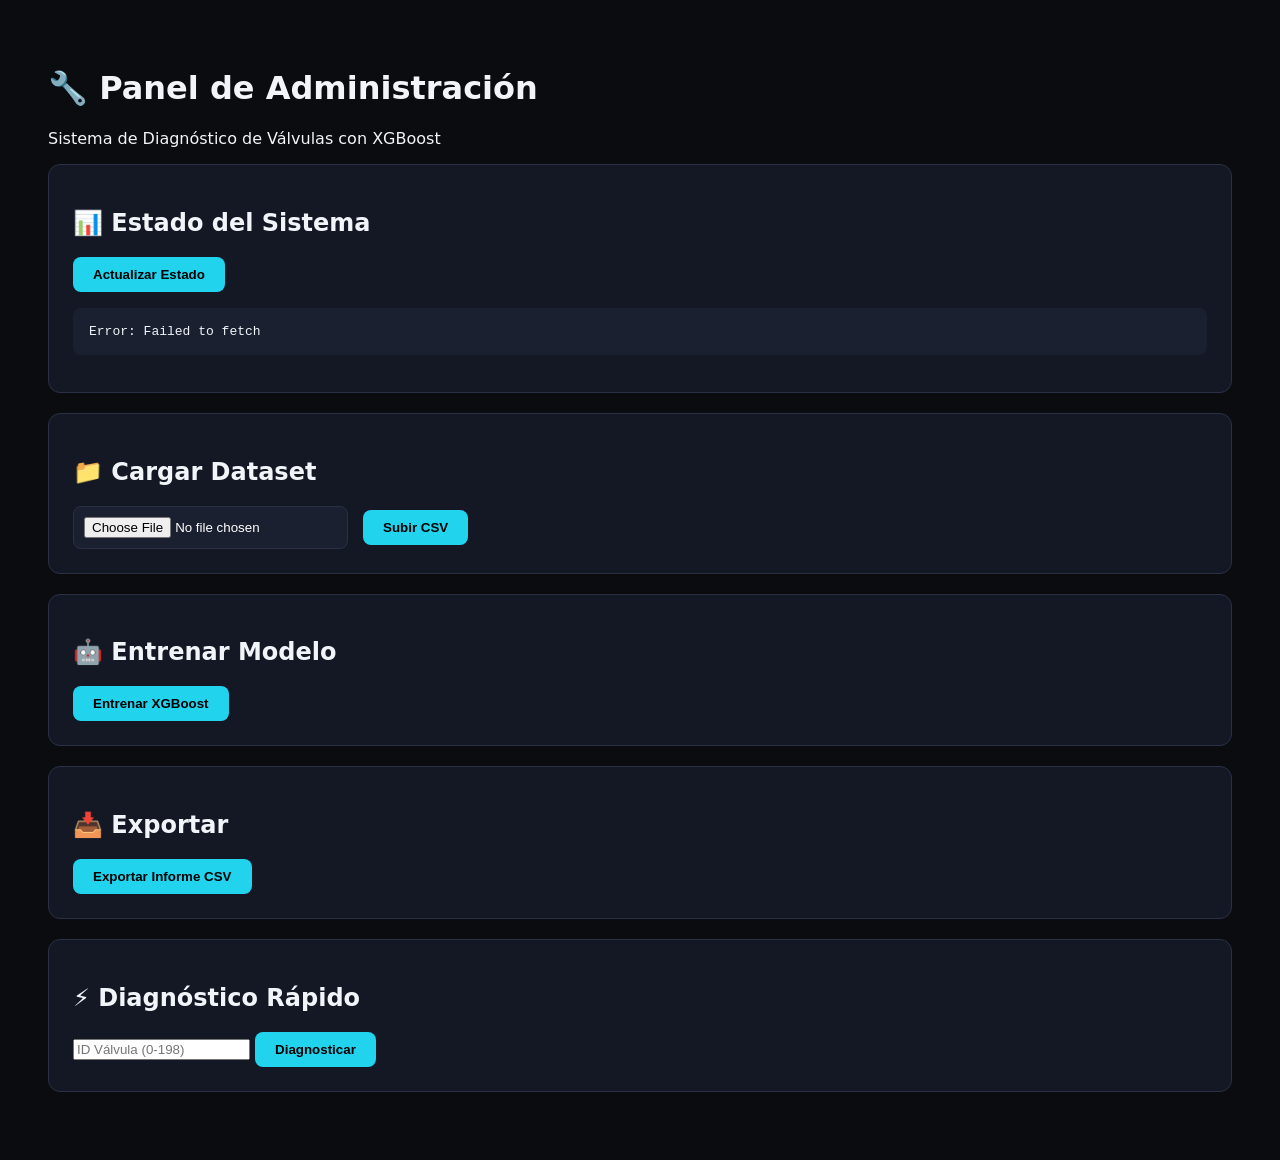
<file: frontend/admin/admin.html>
<!DOCTYPE html>
<html lang="es">
<head>
    <meta charset="UTF-8">
    <title>Admin - Diagnóstico de Válvulas</title>
    <style>
        body { font-family: system-ui; background: #0a0c10; color: #f1f5f9; padding: 40px; }
        .card { background: #141824; border-radius: 12px; padding: 24px; margin-bottom: 20px; border: 1px solid #2a3145; }
        button { background: #22d3ee; border: none; padding: 10px 20px; border-radius: 8px; cursor: pointer; font-weight: bold; margin-right: 10px; }
        button.danger { background: #ef4444; }
        button.secondary { background: #2a3145; color: white; }
        pre { background: #1a2030; padding: 16px; border-radius: 8px; overflow-x: auto; margin-top: 16px; }
        input[type="file"] { background: #1a2030; border: 1px solid #2a3145; padding: 10px; border-radius: 8px; color: white; margin-right: 10px; }
        .metric { display: inline-block; background: #1a2030; padding: 8px 16px; border-radius: 8px; margin-right: 12px; }
        .metric-value { font-size: 24px; font-weight: bold; color: #22d3ee; }
        .metric-label { font-size: 11px; color: #8b9bba; }
    </style>
</head>
<body>
    <h1>🔧 Panel de Administración</h1>
    <p>Sistema de Diagnóstico de Válvulas con XGBoost</p>
    
    <div class="card">
        <h2>📊 Estado del Sistema</h2>
        <button onclick="checkStatus()">Actualizar Estado</button>
        <pre id="status"></pre>
    </div>
    
    <div class="card">
        <h2>📁 Cargar Dataset</h2>
        <input type="file" id="fileInput" accept=".csv">
        <button onclick="uploadDataset()">Subir CSV</button>
        <div id="uploadResult"></div>
    </div>
    
    <div class="card">
        <h2>🤖 Entrenar Modelo</h2>
        <button onclick="trainModel()">Entrenar XGBoost</button>
        <div id="trainResult"></div>
    </div>
    
    <div class="card">
        <h2>📥 Exportar</h2>
        <button onclick="exportData()">Exportar Informe CSV</button>
    </div>
    
    <div class="card">
        <h2>⚡ Diagnóstico Rápido</h2>
        <input type="number" id="valveId" placeholder="ID Válvula (0-198)">
        <button onclick="quickDiagnostic()">Diagnosticar</button>
        <div id="diagnosticResult"></div>
    </div>

    <script>
        const API = "http://localhost:5000/api";
        
        async function checkStatus() {
            try {
                const res = await fetch(`${API}/admin/status`);
                const data = await res.json();
                document.getElementById('status').textContent = JSON.stringify(data, null, 2);
            } catch (e) {
                document.getElementById('status').textContent = 'Error: ' + e.message;
            }
        }
        
        async function uploadDataset() {
            const file = document.getElementById('fileInput').files[0];
            if (!file) { alert('Selecciona un archivo CSV'); return; }
            const formData = new FormData();
            formData.append('file', file);
            document.getElementById('uploadResult').innerHTML = '<span style="color:#22d3ee;">Subiendo...</span>';
            try {
                const res = await fetch(`${API}/admin/cargar_dataset`, { method: 'POST', body: formData });
                const data = await res.json();
                if (data.success) {
                    document.getElementById('uploadResult').innerHTML = `<span style="color:#10b981;">✅ ${data.message}</span>`;
                } else {
                    document.getElementById('uploadResult').innerHTML = `<span style="color:#ef4444;">❌ ${data.error}</span>`;
                }
            } catch (e) {
                document.getElementById('uploadResult').innerHTML = `<span style="color:#ef4444;">❌ ${e.message}</span>`;
            }
        }
        
        async function trainModel() {
            document.getElementById('trainResult').innerHTML = '<span style="color:#22d3ee;">Entrenando...</span>';
            try {
                const res = await fetch(`${API}/admin/entrenar`, { method: 'POST' });
                const data = await res.json();
                if (data.success) {
                    document.getElementById('trainResult').innerHTML = `<span style="color:#10b981;">✅ ${data.message}<br>Accuracy: ${(data.accuracy * 100).toFixed(2)}%</span>`;
                } else {
                    document.getElementById('trainResult').innerHTML = `<span style="color:#ef4444;">❌ ${data.error}</span>`;
                }
            } catch (e) {
                document.getElementById('trainResult').innerHTML = `<span style="color:#ef4444;">❌ ${e.message}</span>`;
            }
        }
        
        async function exportData() {
            window.open(`${API}/admin/exportar`, '_blank');
        }
        
        async function quickDiagnostic() {
            const id = document.getElementById('valveId').value;
            if (!id) { alert('Ingrese un ID'); return; }
            try {
                const res = await fetch(`${API}/valvulas/${id}`);
                const data = await res.json();
                document.getElementById('diagnosticResult').innerHTML = `
                    <div style="background:#1a2030;padding:16px;border-radius:8px;margin-top:12px;">
                        <strong>${data.name}</strong><br>
                        Estado: ${data.status}<br>
                        Recomendación: ${data.recommendation || 'Sin recomendación'}
                    </div>
                `;
            } catch (e) {
                document.getElementById('diagnosticResult').innerHTML = `<span style="color:#ef4444;">Error: ${e.message}</span>`;
            }
        }
        
        checkStatus();
    </script>
</body>
</html>
</file>
